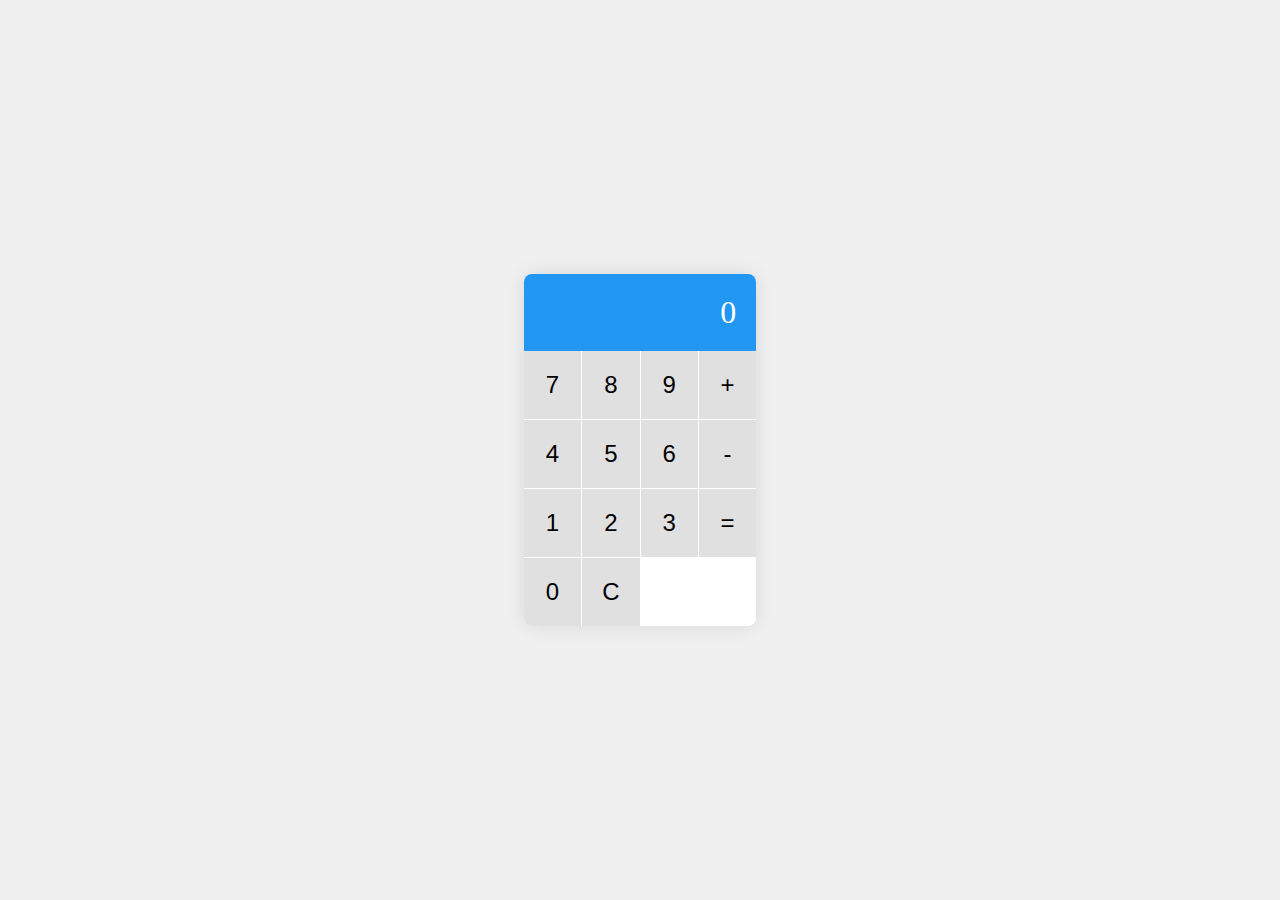
<file: level 01/calculator/index.html>
<!DOCTYPE html>
<html lang="en">
<head>
    <meta charset="UTF-8">
    <meta name="viewport" content="width=device-width, initial-scale=1.0">
    <title>Basic Calculator</title>
    <link rel="stylesheet" href="styles.css">
</head>
<body>
    <div class="calculator">
        <div class="display" id="display">0</div>
        <div class="buttons">
            <button class="btn" onclick="appendNumber(7)">7</button>
            <button class="btn" onclick="appendNumber(8)">8</button>
            <button class="btn" onclick="appendNumber(9)">9</button>
            <button class="btn" onclick="chooseOperation('+')">+</button>
            <button class="btn" onclick="appendNumber(4)">4</button>
            <button class="btn" onclick="appendNumber(5)">5</button>
            <button class="btn" onclick="appendNumber(6)">6</button>
            <button class="btn" onclick="chooseOperation('-')">-</button>
            <button class="btn" onclick="appendNumber(1)">1</button>
            <button class="btn" onclick="appendNumber(2)">2</button>
            <button class="btn" onclick="appendNumber(3)">3</button>
            <button class="btn" onclick="calculate()">=</button>
            <button class="btn" onclick="appendNumber(0)">0</button>
            <button class="btn" onclick="clearDisplay()">C</button>
        </div>
    </div>
    <script src="script.js"></script>
</body>
</html>
</file>
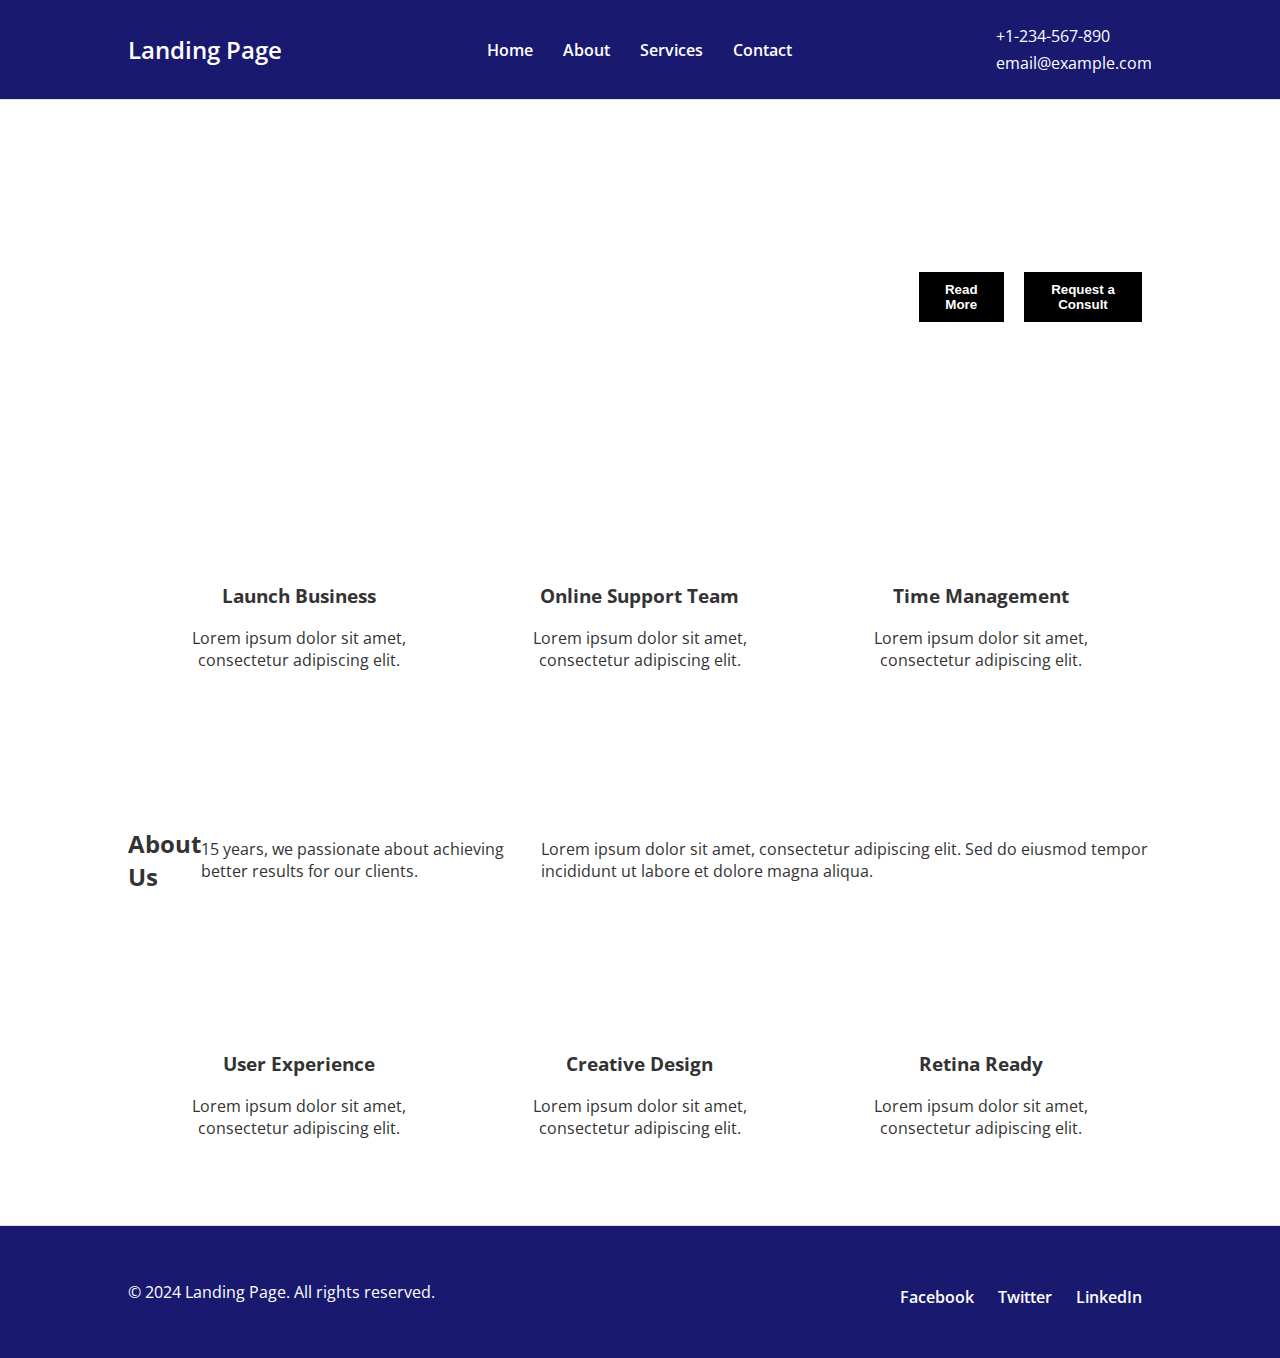
<file: level 01/landing page/index.html>
<!DOCTYPE html>
<html lang="en">
<head>
    <meta charset="UTF-8">
    <meta name="viewport" content="width=device-width, initial-scale=1.0">
    <title>Landing Page</title>
    <link href="https://fonts.googleapis.com/css2?family=Open+Sans:wght@400;600&display=swap" rel="stylesheet">
    <link rel="stylesheet" href="style.css">
</head>
<body>
    <header>
        <div class="container">
            <div class="logo">Landing Page</div>
            <nav>
                <ul>
                    <li><a href="#home">Home</a></li>
                    <li><a href="#about">About</a></li>
                    <li><a href="#services">Services</a></li>
                    <li><a href="#contact">Contact</a></li>
                </ul>
            </nav>
            <div class="contact-info">
                <p>+1-234-567-890</p>
                <p>email@example.com</p>
            </div>
        </div>
    </header>
    <section class="hero" id="home">
        <div class="container">
            <h1>Creative Digital Agency</h1>
            <p>Lorem ipsum dolor sit amet, consectetur adipiscing elit.</p>
            <button>Read More</button>
            <button>Request a Consult</button>
        </div>
    </section>
    <section class="features">
        <div class="container">
            <div class="feature">
                <h3>Launch Business</h3>
                <p>Lorem ipsum dolor sit amet, consectetur adipiscing elit.</p>
            </div>
            <div class="feature">
                <h3>Online Support Team</h3>
                <p>Lorem ipsum dolor sit amet, consectetur adipiscing elit.</p>
            </div>
            <div class="feature">
                <h3>Time Management</h3>
                <p>Lorem ipsum dolor sit amet, consectetur adipiscing elit.</p>
            </div>
        </div>
    </section>
    <section class="about" id="about">
        <div class="container">
            <h2>About Us</h2>
            <p>15 years, we passionate about achieving better results for our clients.</p>
            <p>Lorem ipsum dolor sit amet, consectetur adipiscing elit. Sed do eiusmod tempor incididunt ut labore et dolore magna aliqua.</p>
        </div>
    </section>
    <section class="services" id="services">
        <div class="container">
            <div class="service">
                <h3>User Experience</h3>
                <p>Lorem ipsum dolor sit amet, consectetur adipiscing elit.</p>
            </div>
            <div class="service">
                <h3>Creative Design</h3>
                <p>Lorem ipsum dolor sit amet, consectetur adipiscing elit.</p>
            </div>
            <div class="service">
                <h3>Retina Ready</h3>
                <p>Lorem ipsum dolor sit amet, consectetur adipiscing elit.</p>
            </div>
        </div>
    </section>
    <footer>
        <div class="container">
            <p>&copy; 2024 Landing Page. All rights reserved.</p>
            <div class="social-media">
                <a href="#">Facebook</a>
                <a href="#">Twitter</a>
                <a href="#">LinkedIn</a>
            </div>
        </div>
    </footer>
</body>
</html>
</file>
<file: level 01/calculator/styles.css>
/* styles.css */
body {
    display: flex;
    justify-content: center;
    align-items: center;
    height: 100vh;
    background-color: #f0f0f0;
    margin: 0;
}

.calculator {
    background: #fff;
    border-radius: 8px;
    box-shadow: 0 0 20px rgba(0, 0, 0, 0.1);
    overflow: hidden;
}

.display {
    background: #2196f3;
    color: white;
    font-size: 2em;
    text-align: right;
    padding: 20px;
}

.buttons {
    display: grid;
    grid-template-columns: repeat(4, 1fr);
    gap: 1px;
}

.btn {
    background: #e0e0e0;
    border: none;
    padding: 20px;
    font-size: 1.5em;
    cursor: pointer;
}

.btn:active {
    background: #ccc;
}
</file>
<file: level 01/landing page/style.css>
body {
    font-family: 'Open Sans', sans-serif;
    margin: 0;
    padding: 0;
    box-sizing: border-box;
    color: #333;
}

header {
    background: midnightblue;
    color: white;
    padding: 20px 0;
    border-bottom: 1px solid #ddd;
}

.container {
    width: 80%;
    margin: 0 auto;
    display: flex;
    justify-content: space-between;
    align-items: center;
}

.logo {
    font-size: 24px;
    font-weight: 600;
}

nav ul {
    list-style: none;
    margin: 0;
    padding: 0;
    display: flex;
}

nav ul li {
    margin: 0 15px;
}

nav ul li a {
    text-decoration: none;
    color: white;
    font-weight: 600;
}

nav ul li a:hover {
    color: #f1c40f;
}

.contact-info p {
    margin: 5px 0;
    color: white;
}

.hero {
    background: url('https://torontofangirl.home.blog/wp-content/uploads/2019/05/p1150415.jpeg') no-repeat center center/cover;
    color: white;
    text-align: center;
    padding: 100px 0;
}

.hero h1 {
    font-size: 48px;
}

.hero p {
    font-size: 24px;
    margin: 20px 0;
}

.hero button {
    padding: 10px 20px;
    margin: 10px;
    border: none;
    background: black;
    color: white;
    cursor: pointer;
    font-weight: 600;
}

.hero button:hover {
    background: #f1c40f;
    color: black;
}

.features, .about, .services, footer {
    padding: 50px 0;
}

.feature, .service {
    text-align: center;
    margin: 20px;
}

footer {
    background: midnightblue;
    color: white;
    border-top: 1px solid #ddd;
}

footer p {
    text-align: center;
    margin: 0;
}

.social-media {
    text-align: center;
    margin-top: 10px;
}

.social-media a {
    margin: 0 10px;
    text-decoration: none;
    color: white;
    font-weight: 600;
}

.social-media a:hover {
    color: #f1c40f;
}
</file>
